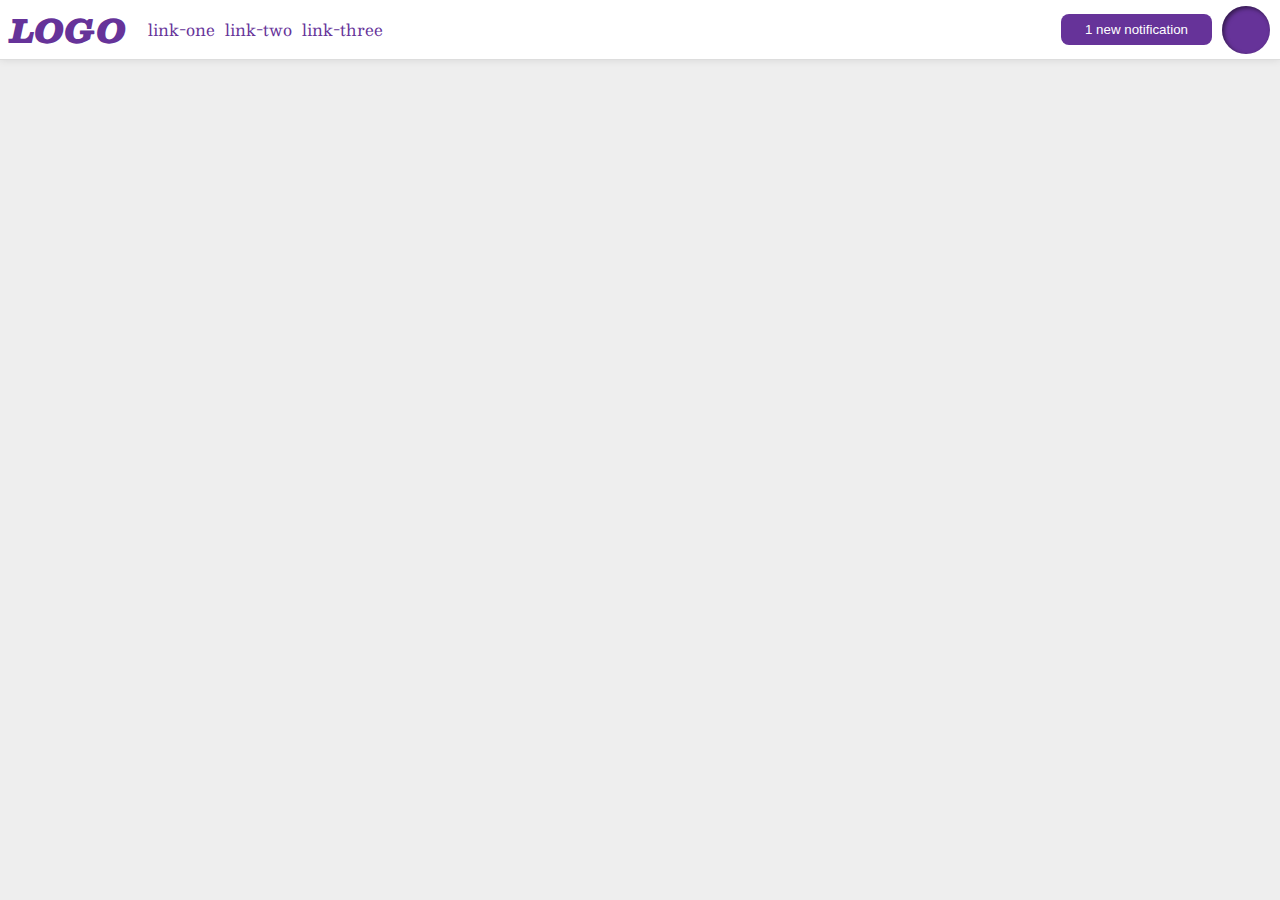
<file: foundations/flex/03-flex-header-2/index.html>
<!DOCTYPE html>
<html lang="en">
  <head>
    <meta charset="UTF-8">
    <meta http-equiv="X-UA-Compatible" content="IE=edge">
    <meta name="viewport" content="width=device-width, initial-scale=1.0">
    <title>Flex Header 2</title>
    <link rel="stylesheet" href="style.css">
  </head>
  <body>
    <div class="header">
      <div class="logo">
        LOGO
      </div>
      <ul class="links-left">
        <li><a href="https://google.com">link-one</a></li>
        <li><a href="https://google.com">link-two</a></li>
        <li><a href="https://google.com">link-three</a></li>
      </ul>
      <div class="links-right">
        <button class="notifications">
          1 new notification
        </button>
        <div class="profile-image"></div>
      </div>
    </div>
  </body>
</html>
</file>
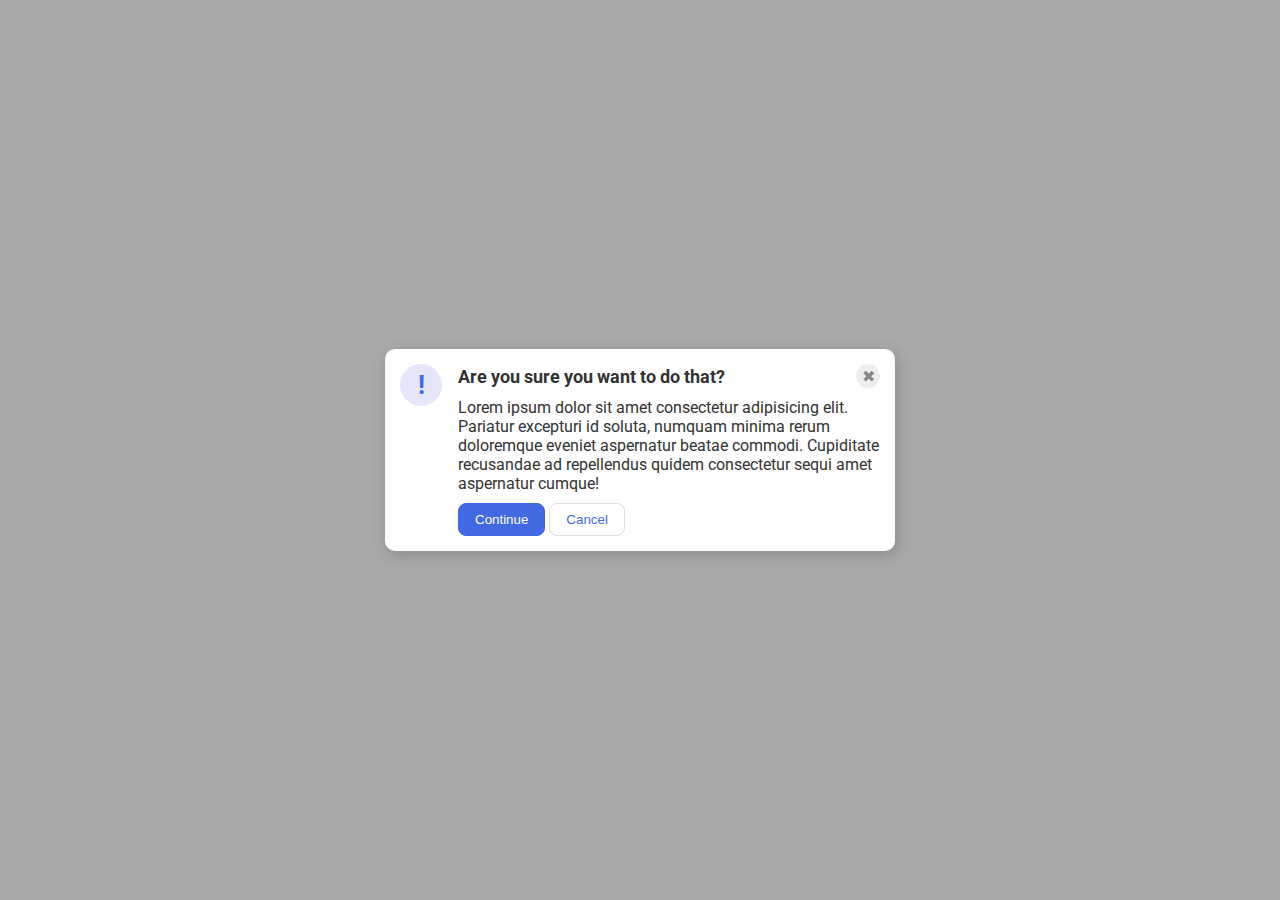
<file: foundations/flex/05-flex-modal/index.html>
<!DOCTYPE html>
<html lang="en">
  <head>
    <meta charset="UTF-8">
    <meta http-equiv="X-UA-Compatible" content="IE=edge">
    <meta name="viewport" content="width=device-width, initial-scale=1.0">
    <link rel="stylesheet" href="style.css">
    <title>Modal</title>
  </head>
  <body>
    <div class="modal">
      <div class="icon">!</div>
      <div class="modal-content">
        <div class="modal-header">
          <div class="header">Are you sure you want to do that?</div>
          <button class="close-button">✖</button>
        </div>
        <div class="text">Lorem ipsum dolor sit amet consectetur adipisicing elit. Pariatur excepturi id soluta, numquam minima rerum doloremque eveniet aspernatur beatae commodi. Cupiditate recusandae ad repellendus quidem consectetur sequi amet aspernatur cumque!</div>
        <button class="continue">Continue</button>
        <button class="cancel">Cancel</button>
      </div>
    </div>
  </body>
</html>
</file>
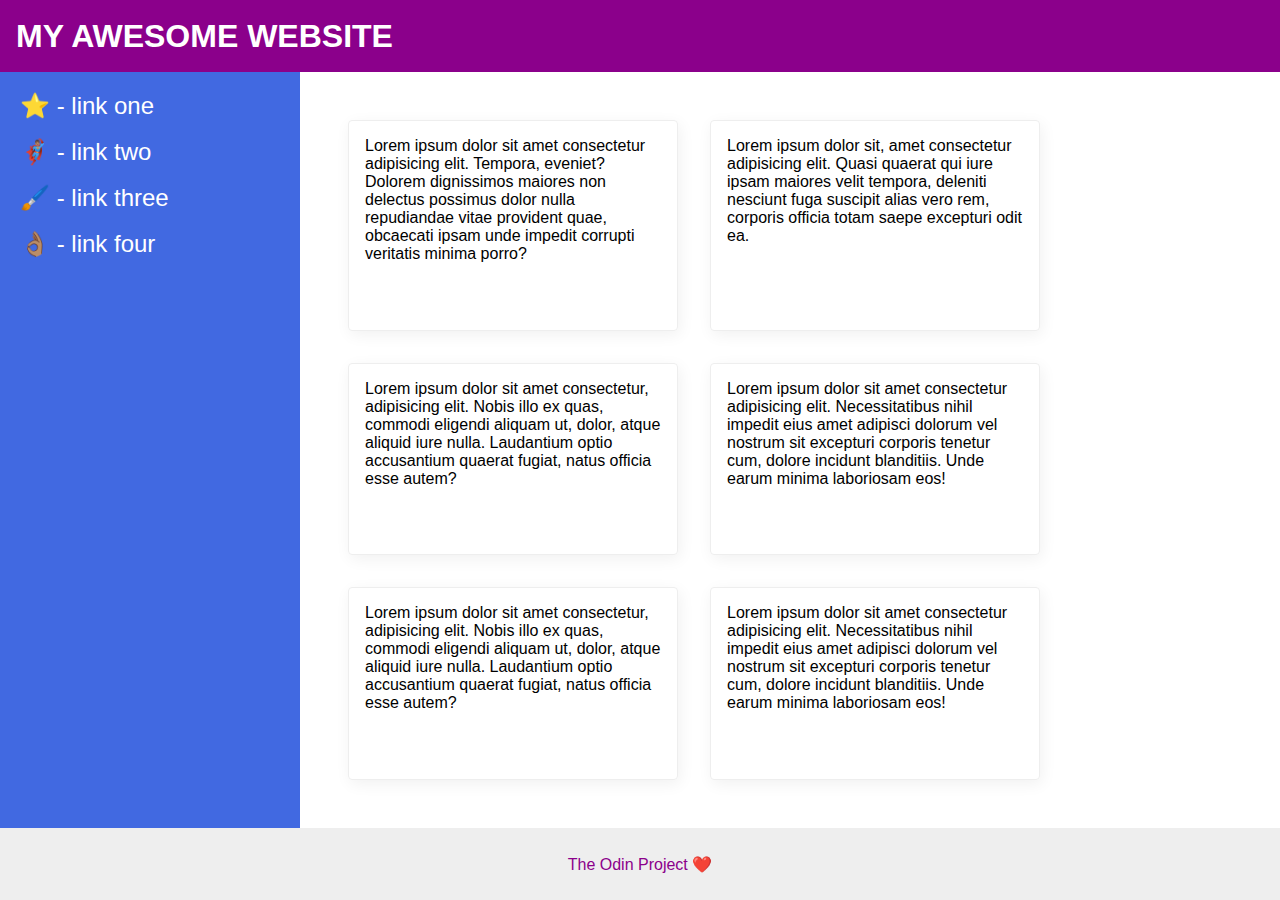
<file: foundations/flex/07-flex-layout-2/index.html>
<!DOCTYPE html>
<html lang="en">
  <head>
    <meta charset="UTF-8">
    <meta http-equiv="X-UA-Compatible" content="IE=edge">
    <meta name="viewport" content="width=device-width, initial-scale=1.0">
    <title>The Holy Grail</title>
    <link rel="stylesheet" href="style.css">
  </head>
  <body>
    <div class="header">
      MY AWESOME WEBSITE
    </div>

    <div class="main">
      <div class="sidebar">
        <ul>
          <li><a href="#">⭐ - link one</a></li>
          <li><a href="#">🦸🏽‍♂️ - link two</a></li>
          <li><a href="#">🖌️ - link three</a></li>
          <li><a href="#">👌🏽 - link four</a></li>
        </ul>
      </div>

      <div class="content">
        <div class="card">Lorem ipsum dolor sit amet consectetur adipisicing elit. Tempora, eveniet? Dolorem dignissimos maiores non delectus possimus dolor nulla repudiandae vitae provident quae, obcaecati ipsam unde impedit corrupti veritatis minima porro?</div>
        <div class="card">Lorem ipsum dolor sit, amet consectetur adipisicing elit. Quasi quaerat qui iure ipsam maiores velit tempora, deleniti nesciunt fuga suscipit alias vero rem, corporis officia totam saepe excepturi odit ea.</div>
        <div class="card">Lorem ipsum dolor sit amet consectetur, adipisicing elit. Nobis illo ex quas, commodi eligendi aliquam ut, dolor, atque aliquid iure nulla. Laudantium optio accusantium quaerat fugiat, natus officia esse autem?</div>
        <div class="card">Lorem ipsum dolor sit amet consectetur adipisicing elit. Necessitatibus nihil impedit eius amet adipisci dolorum vel nostrum sit excepturi corporis tenetur cum, dolore incidunt blanditiis. Unde earum minima laboriosam eos!</div>
        <div class="card">Lorem ipsum dolor sit amet consectetur, adipisicing elit. Nobis illo ex quas, commodi eligendi aliquam ut, dolor, atque aliquid iure nulla. Laudantium optio accusantium quaerat fugiat, natus officia esse autem?</div>
        <div class="card">Lorem ipsum dolor sit amet consectetur adipisicing elit. Necessitatibus nihil impedit eius amet adipisci dolorum vel nostrum sit excepturi corporis tenetur cum, dolore incidunt blanditiis. Unde earum minima laboriosam eos!</div>
      </div>
    </div>

    <div class="footer">
      The Odin Project ❤️
    </div>
  </body>
</html>
</file>
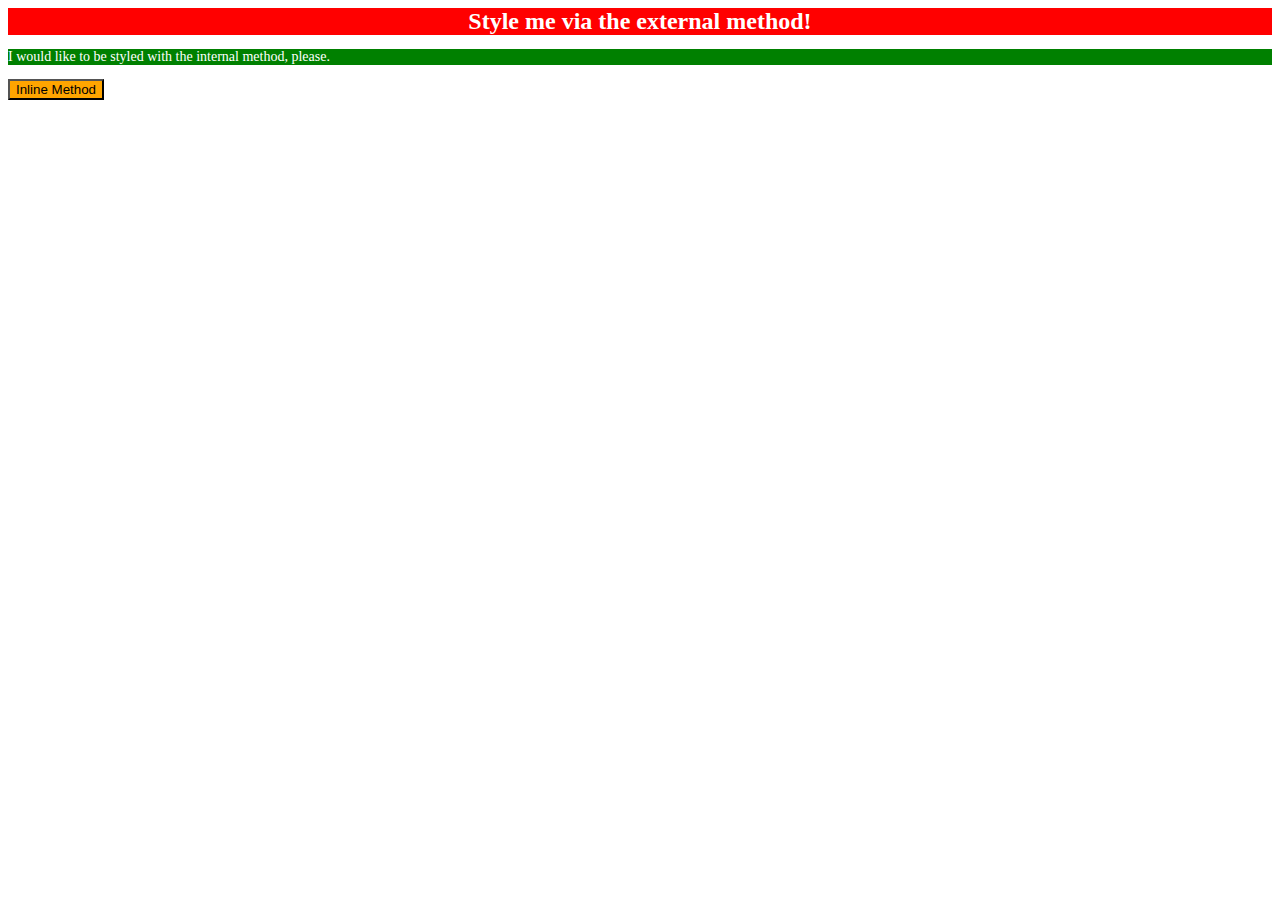
<file: foundations/intro-to-css/01-css-methods/index.html>
<!DOCTYPE html>
<html lang="en">
  <head>
    <style>
      p {
        color: white;
        background-color: green;
        font-size: 14px;
      }
    </style>
    <link rel="stylesheet" href="styles.css">
    <meta charset="UTF-8">
    <meta http-equiv="X-UA-Compatible" content="IE=edge">
    <meta name="viewport" content="width=device-width, initial-scale=1.0">
    <title>Methods for Adding CSS</title>
  </head>
  <body>
    <div>Style me via the external method!</div>
    <p>I would like to be styled with the internal method, please.</p>
    <button style="background-color: orange">Inline Method</button>
  </body>
</html>
</file>
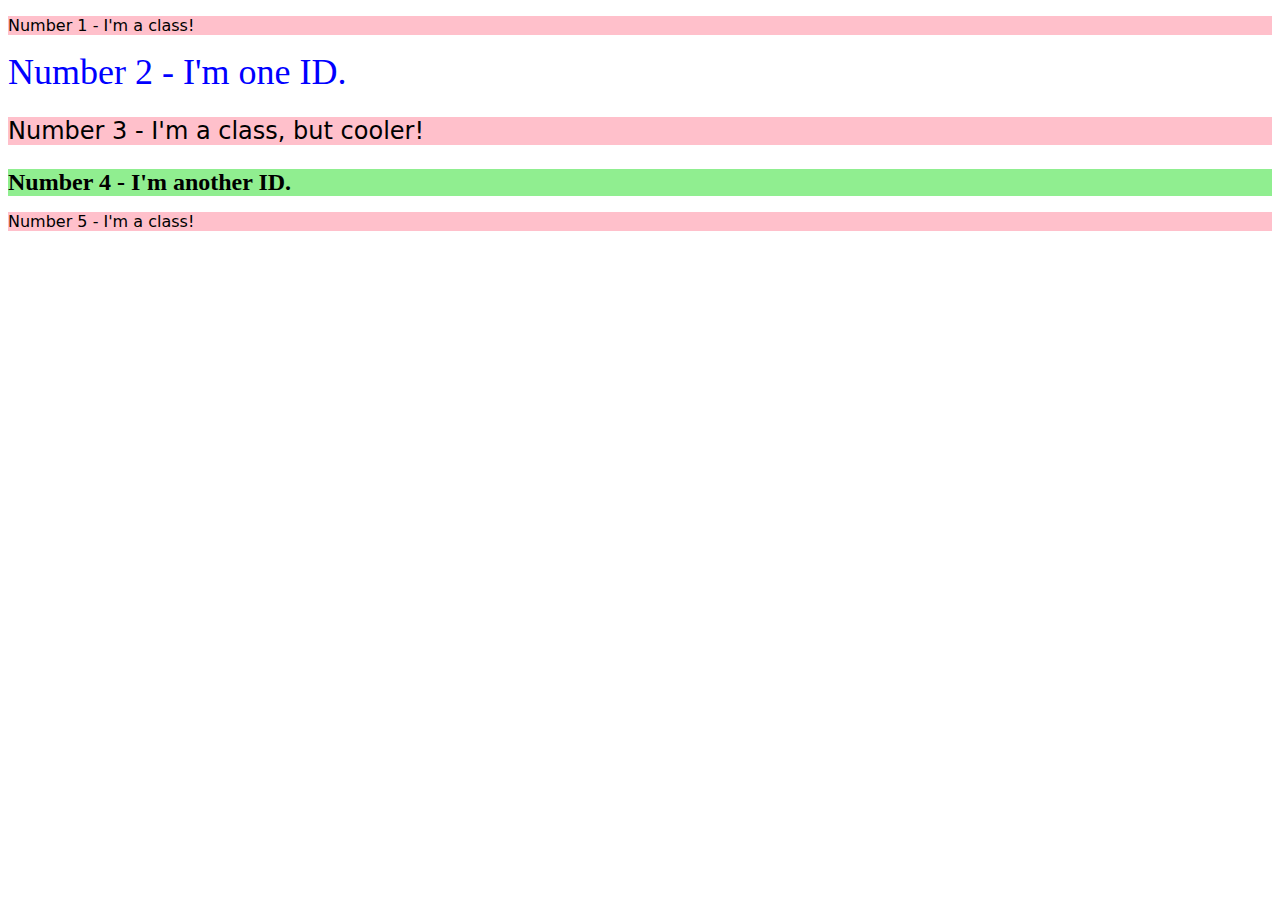
<file: foundations/intro-to-css/02-class-id-selectors/index.html>
<!DOCTYPE html>
<html lang="en">
  <head>
    <meta charset="UTF-8">
    <meta http-equiv="X-UA-Compatible" content="IE=edge">
    <meta name="viewport" content="width=device-width, initial-scale=1.0">
    <title>Class and ID Selectors</title>
    <link rel="stylesheet" href="style.css">
  </head>
  <body>
    <p class="odd">Number 1 - I'm a class!</p>
    <div id="list-2">Number 2 - I'm one ID.</div>
    <p class="odd cooler">Number 3 - I'm a class, but cooler!</p>
    <div id="list-4">Number 4 - I'm another ID.</div>
    <p class="odd">Number 5 - I'm a class!</p>
  </body>
</html>
</file>
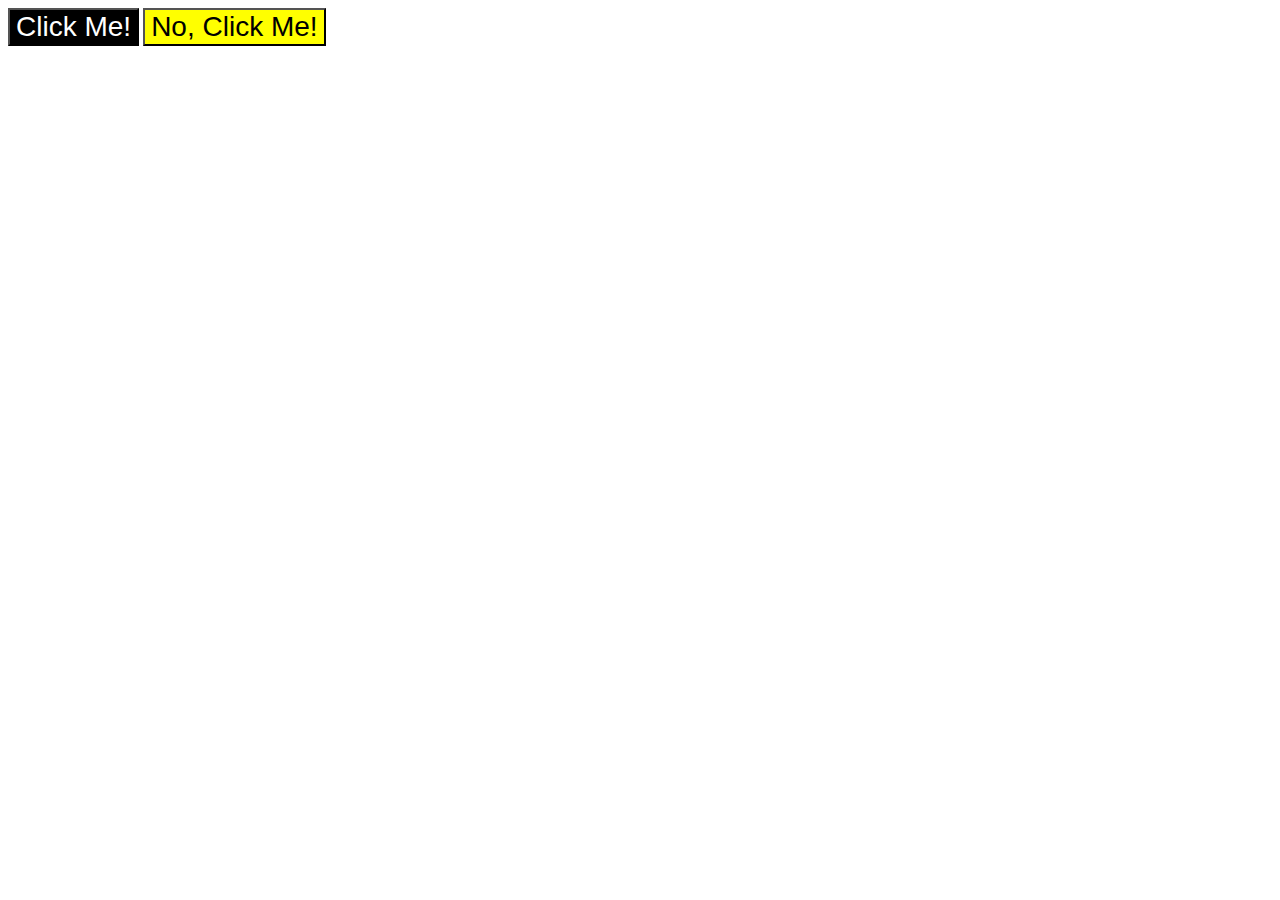
<file: foundations/intro-to-css/03-grouping-selectors/index.html>
<!DOCTYPE html>
<html lang="en">
  <head>
    <meta charset="UTF-8">
    <meta http-equiv="X-UA-Compatible" content="IE=edge">
    <meta name="viewport" content="width=device-width, initial-scale=1.0">
    <title>Grouping Selectors</title>
    <link rel="stylesheet" href="style.css">
  </head>
  <body>
    <button class="click-1">Click Me!</button>
    <button class="click-2">No, Click Me!</button>
  </body>
</html>
</file>
<file: foundations/flex/03-flex-header-2/style.css>
/* this is some magical font-importing.  
you'll learn about it later. */
@import url('https://fonts.googleapis.com/css2?family=Besley:ital,wght@0,400;1,900&display=swap');

body {
  margin: 0;
  background: #eee;
  font-family: Besley, serif;
}

.header {
  background: white;
  border-bottom: 1px solid #ddd;
  box-shadow: 0 0 8px rgba(0,0,0,.1);
  display: flex;
  align-items: center;
}

.profile-image {
  background: rebeccapurple;
  box-shadow: inset 2px 2px 4px rgba(0,0,0,.5);
  border-radius: 50%;
  width: 48px;
  height: 48px;
}

.logo {
  color: rebeccapurple;
  font-size: 32px;
  font-weight: 900;
  font-style: italic;
  padding: 0 10px;
}

button {
  border: none;
  border-radius: 8px;
  background: rebeccapurple;
  color: white;
  padding: 8px 24px;
}

a {
  /* this removes the line under our links */
  text-decoration: none;
  color: rebeccapurple;
}

ul {
  list-style-type: none;
  display: flex;
  gap: 10px;
}

.links-left {
  padding: 0 12px;
}

.links-right {
  display: flex;
  align-items: center;
  margin-left: auto;
  gap: 10px;
  padding: 0 10px;
}
</file>
<file: foundations/flex/05-flex-modal/style.css>
@import url('https://fonts.googleapis.com/css2?family=Roboto:wght@400;700&display=swap');

html, body {
  height: 100%;
}

body {
  font-family: Roboto, sans-serif;
  margin: 0;
  background: #aaa;
  color: #333;
  /* I'll give you this one for free lol */
  display: flex;
  align-items: center;
  justify-content: center;
}

.modal {
  background: white;
  width: 480px;
  border-radius: 10px;
  box-shadow: 2px 4px 16px rgba(0,0,0,.2);
}

.icon {
  color: royalblue;
  font-size: 26px;
  font-weight: 700;
  background: lavender;
  width: 42px;
  height: 42px;
  border-radius: 50%;
  display: flex;
  align-items: center;
  justify-content: center;
}

.close-button {
  background: #eee;
  border-radius: 50%;
  color: #888;
  font-weight: 400;
  font-size: 16px;
  height: 24px;
  width: 24px;
  display: flex;
  align-items: center;
  justify-content: center;
  border: 1px solid #eee;
  padding: 0;
}

button {
  cursor: pointer;
  padding: 8px 16px;
  border-radius: 8px;
}

button.continue {
  background: royalblue;
  border: 1px solid royalblue;
  color: white;
}

button.cancel {
  background: white;
  border: 1px solid #ddd;
  color: royalblue;
}

.modal {
  display: flex;
  padding: 15px;
  gap: 16px;
}
.icon {
  flex-shrink: 0;
}
.modal-header {
  display: flex;
  align-items: center;
  margin-bottom: 10px;
}
.modal-header .header {
  font-weight: bold;
  font-size: 18px;
}
.modal-header .close-button {
  margin-left: auto;
}
.modal-content .text {
  margin-bottom: 10px;
}
</file>
<file: foundations/flex/07-flex-layout-2/style.css>
* {
  margin: 0;
  padding: 0;
  box-sizing: border-box;
}

body {
  font-family: -apple-system, BlinkMacSystemFont, 'Segoe UI', Roboto, Oxygen, Ubuntu, Cantarell, 'Open Sans', 'Helvetica Neue', sans-serif;
  margin: 0;
  min-height: 100vh;
}

.header {
  height: 72px;
  background: darkmagenta;
  color: white;
}

.footer {
  height: 72px;
  background: #eee;
  color: darkmagenta;
}

.sidebar {
  width: 300px;
  background: royalblue;
  box-sizing: border-box;
}

.card {
  border: 1px solid #eee;
  box-shadow: 2px 4px 16px rgba(0,0,0,.06);
  border-radius: 4px;
}

body {
  display: flex;
  flex-direction: column;
  margin: 0;
  padding: 0;
  justify-content: space-between;
}

.header {
  display: flex;
  align-items: center;
  box-sizing: border-box;
  font-weight: 900;
  font-size: 32px;
  padding: 16px;
}

.main {
  display: flex;
  flex-grow: 1;
}

.main .sidebar {
  padding: 20px;
  flex-shrink: 0;
}

.main .sidebar li {
  list-style-type: none;
  margin-bottom: 18px;
}

.main .sidebar a {
  text-decoration: none;
  color: white;
  font-size: 24px;
}

.main .content {
  display: flex;
  flex-wrap: wrap;
  padding: 48px;
  gap: 32px;
}

.main .content .card {
  /*display: flex;*/
  padding: 16px;
  width: 330px;
  /*height: 200px;*/
}

.footer {
  display: flex;
  align-items: center;
  justify-content: center;
}
</file>
<file: foundations/intro-to-css/01-css-methods/styles.css>
div {
    text-align: center;
    font-weight: bold;
    color: white;
    background-color: red;
    font-size: 24px;
}
</file>
<file: foundations/intro-to-css/02-class-id-selectors/style.css>
.odd {
    background-color: pink;
    font-family: Verdana, "DejaVu Sans", sans-serif;
}

.odd.cooler {
    font-size: 24px;
}

#list-2 {
    color: blue;
    font-size: 36px;
}

#list-4 {
    background-color: lightgreen;
    font-size: 24px;
    font-weight: bold;
}
</file>
<file: foundations/intro-to-css/03-grouping-selectors/style.css>
.click-1,
.click-2 {
    font-family: Helvetica, "Times New Roman", sans-serif;
    font-size: 28px;
}

.click-1 {
    background-color: black;
    color: white;
}

.click-2 {
    background-color: yellow;
}
</file>
